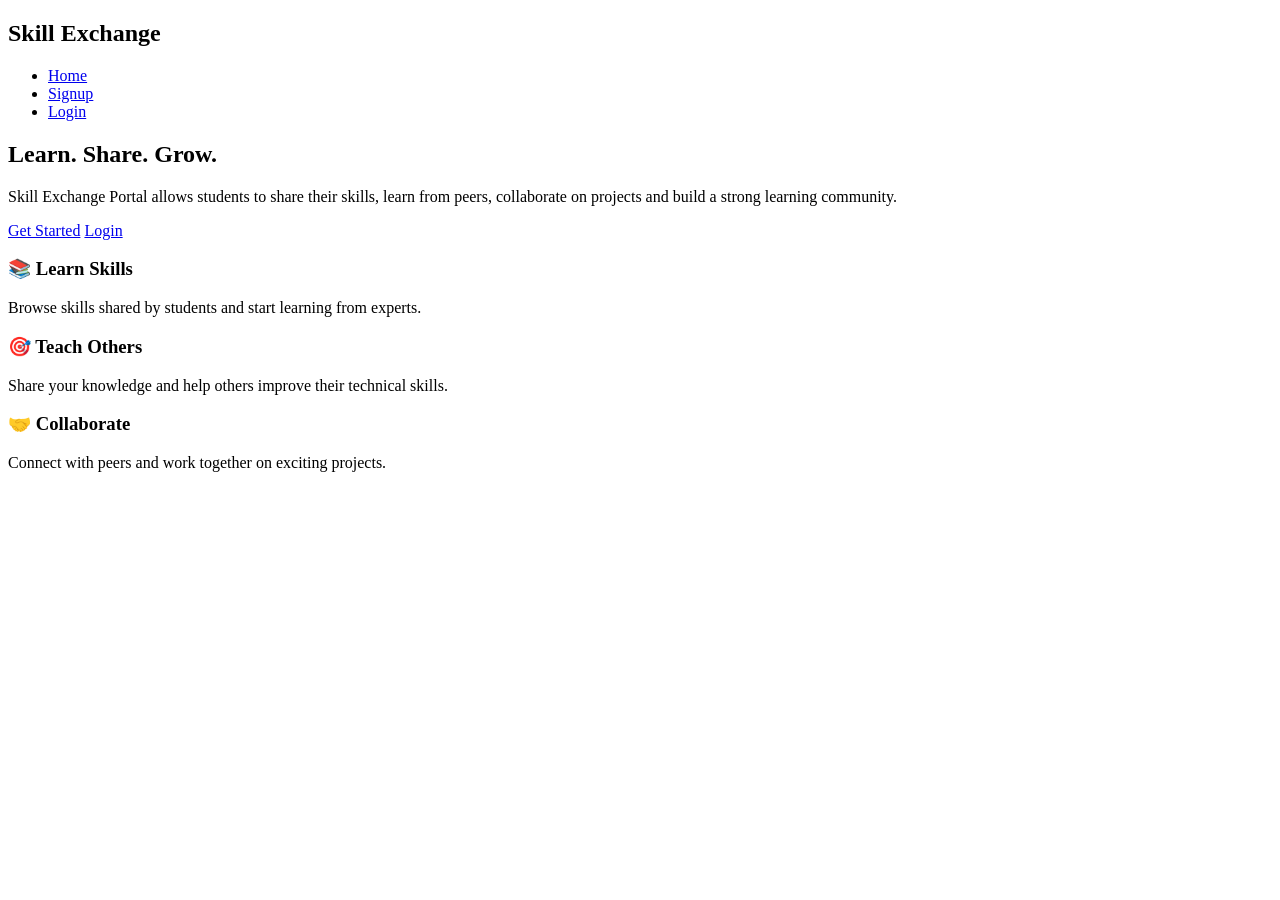
<file: SkillExchangePortal/SkillExchangePortal/target/classes/templates/index.html>
<!DOCTYPE html>
<html xmlns:th="http://www.thymeleaf.org">

<head>

    <title>Skill Exchange Portal</title>

    <link rel="stylesheet" th:href="@{/style.css}">

</head>

<body>

<nav>

    <h2>Skill Exchange</h2>

    <ul>

        <li><a href="/">Home</a></li>

        <li><a href="/signup">Signup</a></li>

        <li><a href="/login">Login</a></li>

    </ul>

</nav>

<section class="hero">

    <h1>Learn. Share. Grow.</h1>

    <p>

        Skill Exchange Portal allows students to share their skills,
        learn from peers, collaborate on projects and build a strong
        learning community.

    </p>

    <div>

        <a href="/signup" class="btn">Get Started</a>

        <a href="/login" class="btn">Login</a>

    </div>

</section>

<section class="cards">

    <div class="card">

        <h3>📚 Learn Skills</h3>

        <p>Browse skills shared by students and start learning from experts.</p>

    </div>

    <div class="card">

        <h3>🎯 Teach Others</h3>

        <p>Share your knowledge and help others improve their technical skills.</p>

    </div>

    <div class="card">

        <h3>🤝 Collaborate</h3>

        <p>Connect with peers and work together on exciting projects.</p>

    </div>

</section>

</body>

</html>
</file>
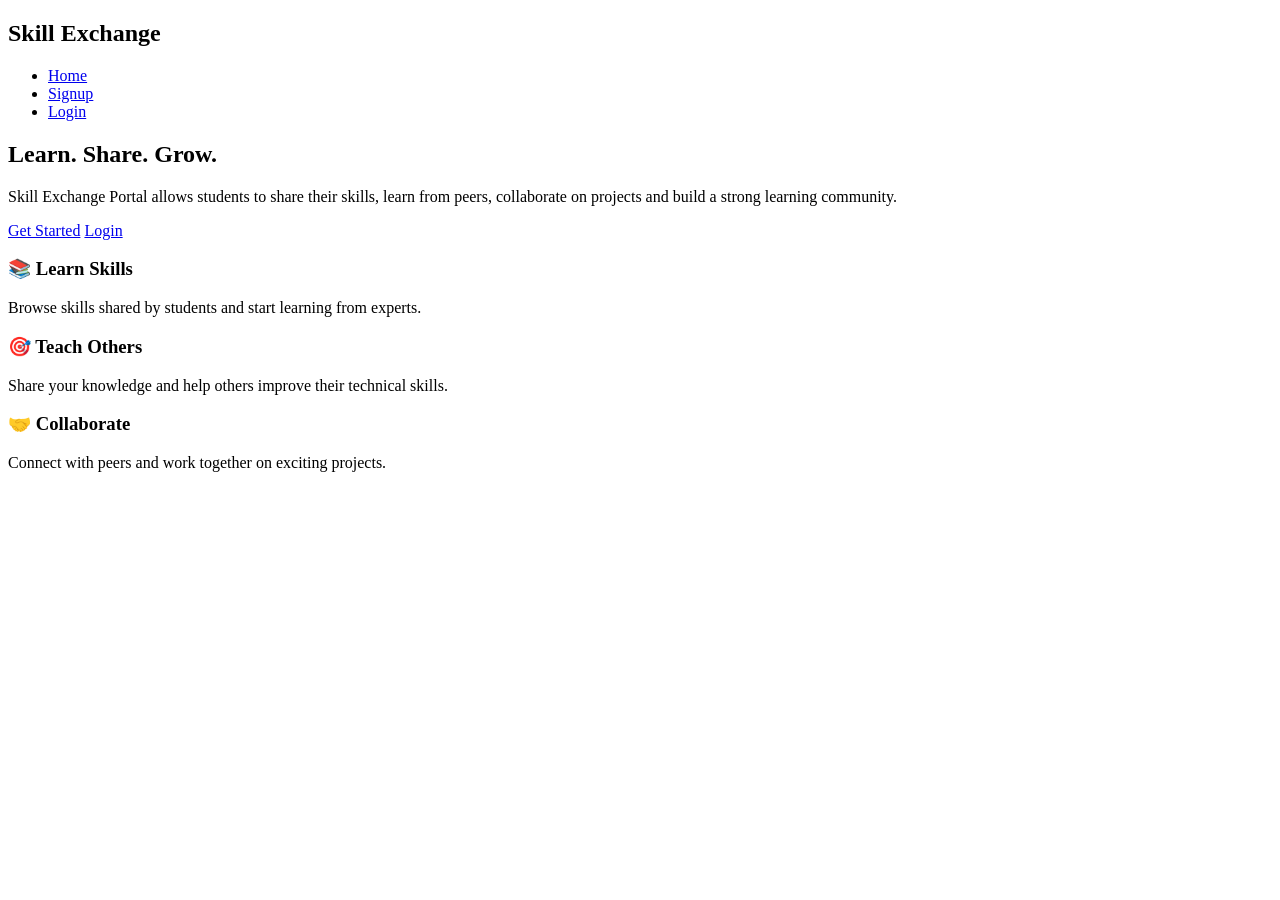
<file: SkillExchangePortal/SkillExchangePortal/src/main/resources/templates/index.html>
<!DOCTYPE html>
<html xmlns:th="http://www.thymeleaf.org">

<head>

    <title>Skill Exchange Portal</title>

    <link rel="stylesheet" th:href="@{/style.css}">

</head>

<body>

<nav>

    <h2>Skill Exchange</h2>

    <ul>

       <li><a href="/">Home</a></li>

        <li><a href="/signup">Signup</a></li>

        <li><a href="/login">Login</a></li>


    </ul>

</nav>

<section class="hero">

    <h1>Learn. Share. Grow.</h1>

    <p>

        Skill Exchange Portal allows students to share their skills,
        learn from peers, collaborate on projects and build a strong
        learning community.

    </p>

    <div>

        <a href="/signup" class="btn">Get Started</a>

        <a href="/login" class="btn">Login</a>

    </div>

</section>

<section class="cards">

    <div class="card">

        <h3>📚 Learn Skills</h3>

        <p>Browse skills shared by students and start learning from experts.</p>

    </div>

    <div class="card">

        <h3>🎯 Teach Others</h3>

        <p>Share your knowledge and help others improve their technical skills.</p>

    </div>

    <div class="card">

        <h3>🤝 Collaborate</h3>

        <p>Connect with peers and work together on exciting projects.</p>

    </div>

</section>

</body>

</html>
</file>
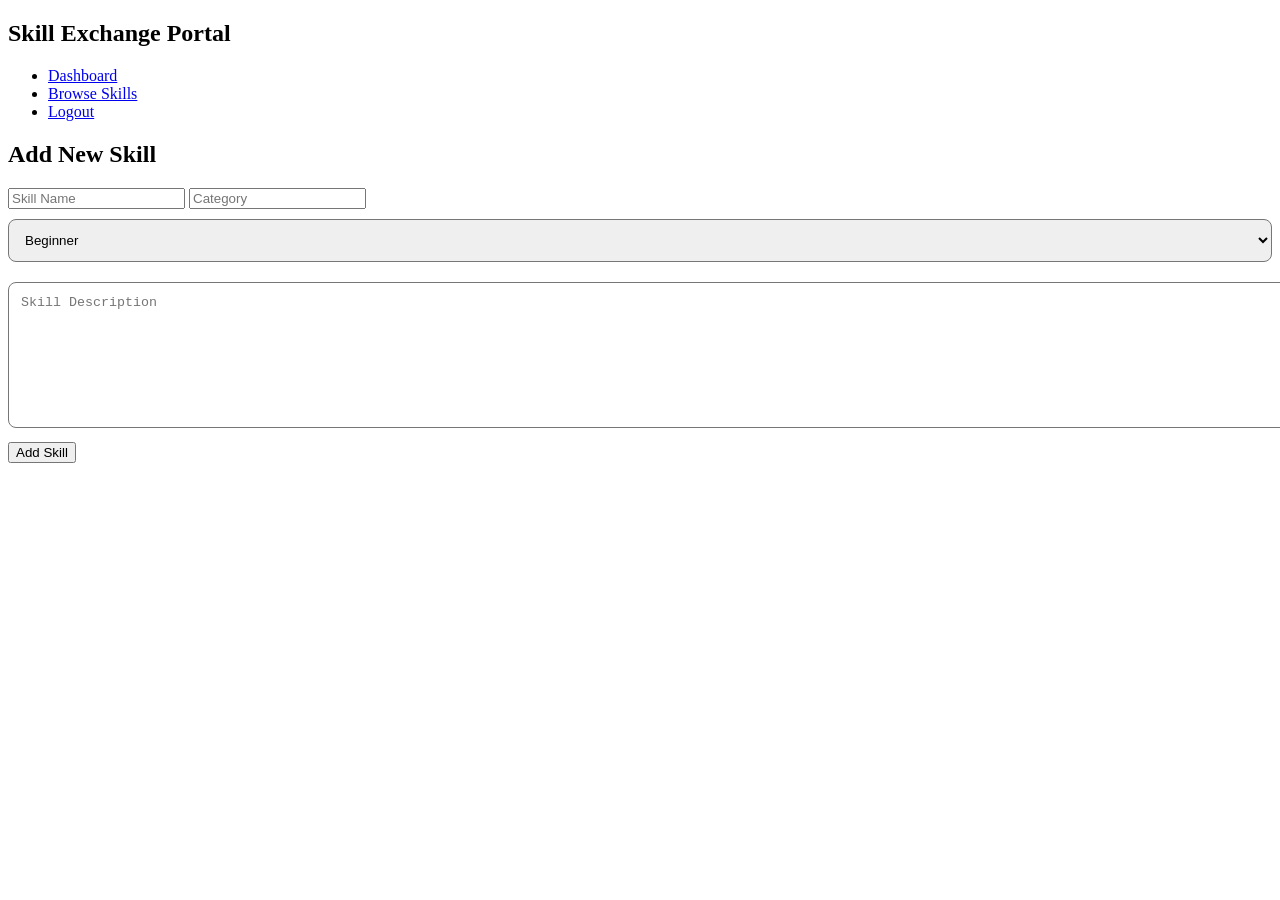
<file: SkillExchangePortal/SkillExchangePortal/target/classes/templates/addskill.html>
<!DOCTYPE html>
<html xmlns:th="http://www.thymeleaf.org">

<head>
    <title>Add Skill</title>

    <link rel="stylesheet" th:href="@{/style.css}">
</head>

<body>

<nav>

    <h2>Skill Exchange Portal</h2>

    <ul>

        <li><a href="/dashboard">Dashboard</a></li>

        <li><a href="/browse-skills">Browse Skills</a></li>

        <li><a href="/logout">Logout</a></li>

    </ul>

</nav>

<div class="container">

    <h2>Add New Skill</h2>
    <p th:if="${error}"
       th:text="${error}"
       style="color:red;font-weight:bold;text-align:center;">
    </p>

    <form action="/add-skill" method="post">

        <input
                type="text"
                name="skillName"
                placeholder="Skill Name"
                required>

        <input
                type="text"
                name="category"
                placeholder="Category">

        <select name="level" style="width:100%;padding:12px;margin:10px 0;border-radius:8px;">
            <option>Beginner</option>
            <option>Intermediate</option>
            <option>Advanced</option>
        </select>

        <textarea
                name="description"
                placeholder="Skill Description"
                style="width:100%;height:120px;padding:12px;margin:10px 0;border-radius:8px;"></textarea>

        <button type="submit">
            Add Skill
        </button>

    </form>

</div>

</body>
</html>
</file>
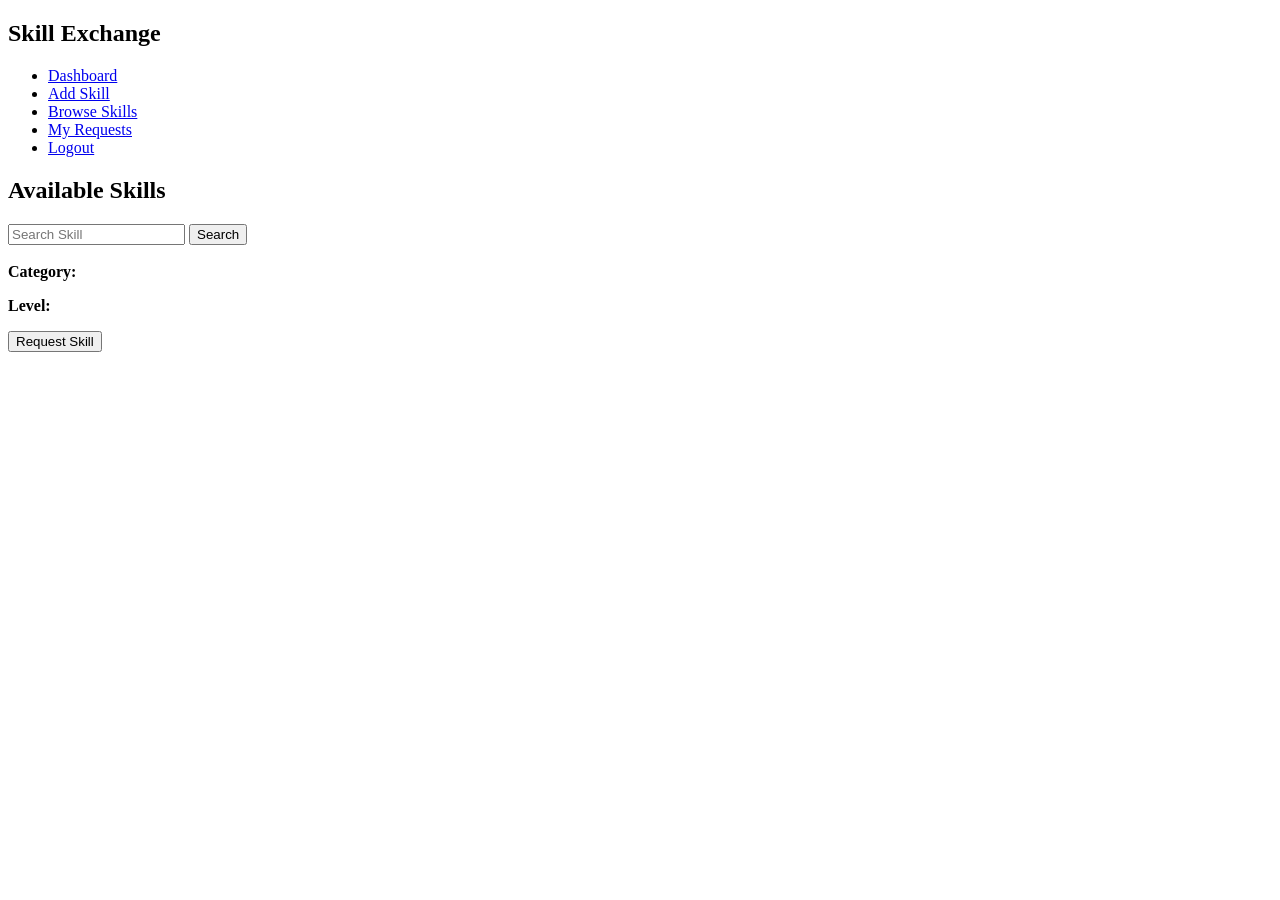
<file: SkillExchangePortal/SkillExchangePortal/target/classes/templates/browseskills.html>
<!DOCTYPE html>
<html xmlns:th="http://www.thymeleaf.org">
<head>

    <meta charset="UTF-8">
    <title>Browse Skills</title>

    <link rel="stylesheet" th:href="@{/style.css}">

</head>

<body>

<nav>

    <h2>Skill Exchange</h2>

    <ul>
        <li><a href="/dashboard">Dashboard</a></li>
        <li><a href="/add-skill">Add Skill</a></li>
        <li><a href="/browse-skills">Browse Skills</a></li>
        <li><a href="/requests">My Requests</a></li>
        <li><a href="/logout">Logout</a></li>
    </ul>

</nav>

<div class="container">

    <h2>Available Skills</h2>

    <div th:if="${error}" class="error">
        <p th:text="${error}"></p>
    </div>

    <form action="/browse-skills" method="get" class="search-box">

        <input
                type="text"
                name="keyword"
                placeholder="Search Skill">

        <button type="submit">Search</button>

    </form>

    <div class="skills-container">

        <div class="skill-card" th:each="skill : ${skills}">

            <h3 th:text="${skill.skillName}"></h3>

            <p>
                <strong>Category:</strong>
                <span th:text="${skill.category}"></span>
            </p>

            <p>
                <strong>Level:</strong>
                <span th:text="${skill.level}"></span>
            </p>

            <p th:text="${skill.description}"></p>

            <form action="/request-skill" method="post">

                <input
                        type="hidden"
                        name="skillId"
                        th:value="${skill.id}">

                <button type="submit">
                    Request Skill
                </button>

            </form>

        </div>

    </div>

</div>

</body>
</html>
</file>
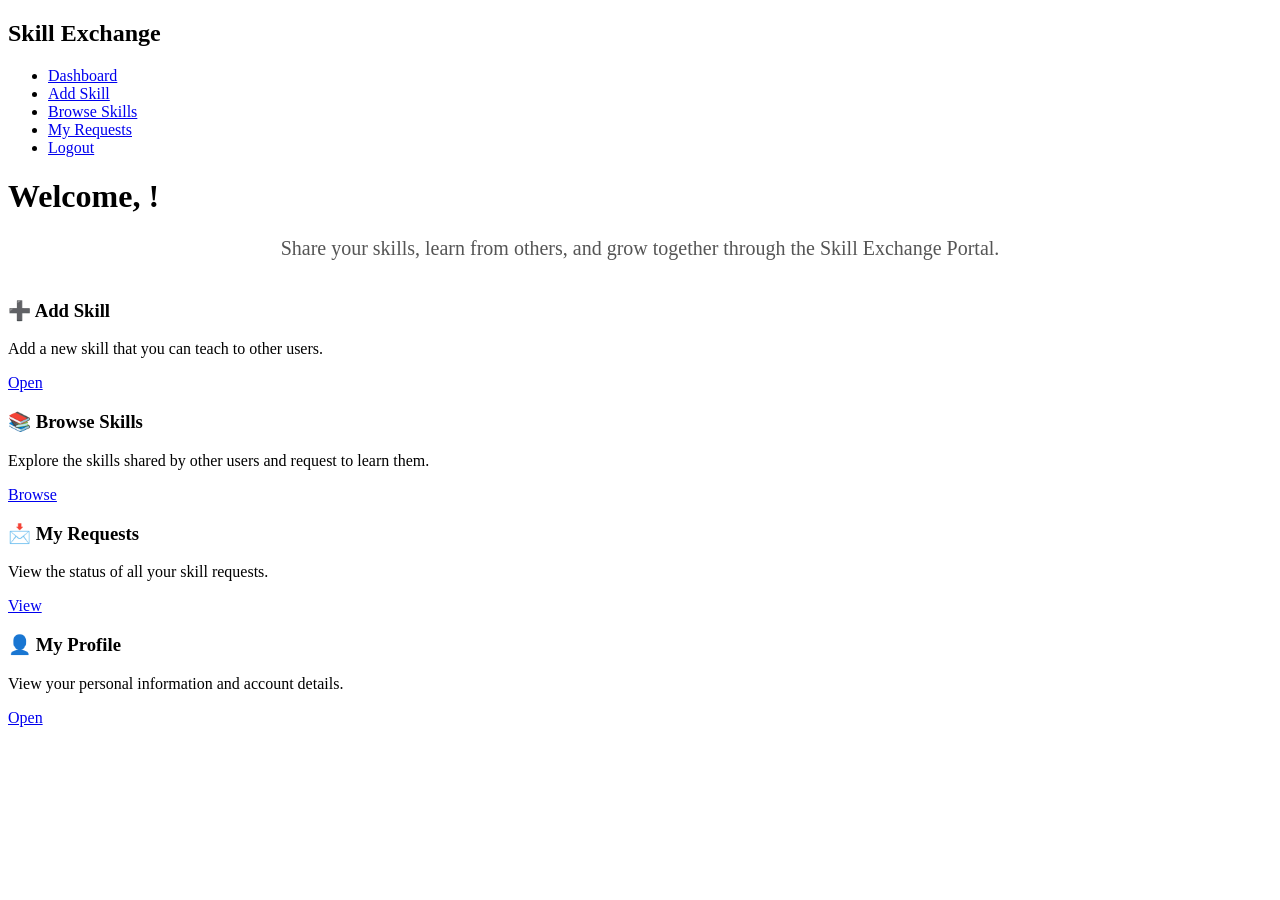
<file: SkillExchangePortal/SkillExchangePortal/target/classes/templates/dashboard.html>
<!DOCTYPE html>
<html xmlns:th="http://www.thymeleaf.org">

<head>
    <meta charset="UTF-8">
    <title>Dashboard</title>
    <link rel="stylesheet" th:href="@{/style.css}">
</head>

<body>

<nav>
    <h2>Skill Exchange</h2>

    <ul>
        <li><a href="/dashboard">Dashboard</a></li>
        <li><a href="/add-skill">Add Skill</a></li>
        <li><a href="/browse-skills">Browse Skills</a></li>
        <li><a href="/requests">My Requests</a></li>
        <li><a href="/logout">Logout</a></li>
    </ul>
</nav>

<div class="container">

    <h1>
        Welcome,
        <span th:text="${user.name}"></span>!
    </h1>

    <p style="text-align:center; font-size:20px; color:#555; margin-bottom:40px;">
        Share your skills, learn from others, and grow together through the Skill Exchange Portal.
    </p>

    <div class="cards">

        <div class="card">
            <h3>➕ Add Skill</h3>
            <p>Add a new skill that you can teach to other users.</p>

            <a href="/add-skill" class="btn">Open</a>
        </div>

        <div class="card">
            <h3>📚 Browse Skills</h3>
            <p>Explore the skills shared by other users and request to learn them.</p>

            <a href="/browse-skills" class="btn">Browse</a>
        </div>

        <div class="card">
            <h3>📩 My Requests</h3>
            <p>View the status of all your skill requests.</p>

            <a href="/requests" class="btn">View</a>
        </div>

        <div class="card">
            <h3>👤 My Profile</h3>
            <p>View your personal information and account details.</p>

            <a href="/profile" class="btn">Open</a>
        </div>

    </div>

</div>

</body>
</html>
</file>
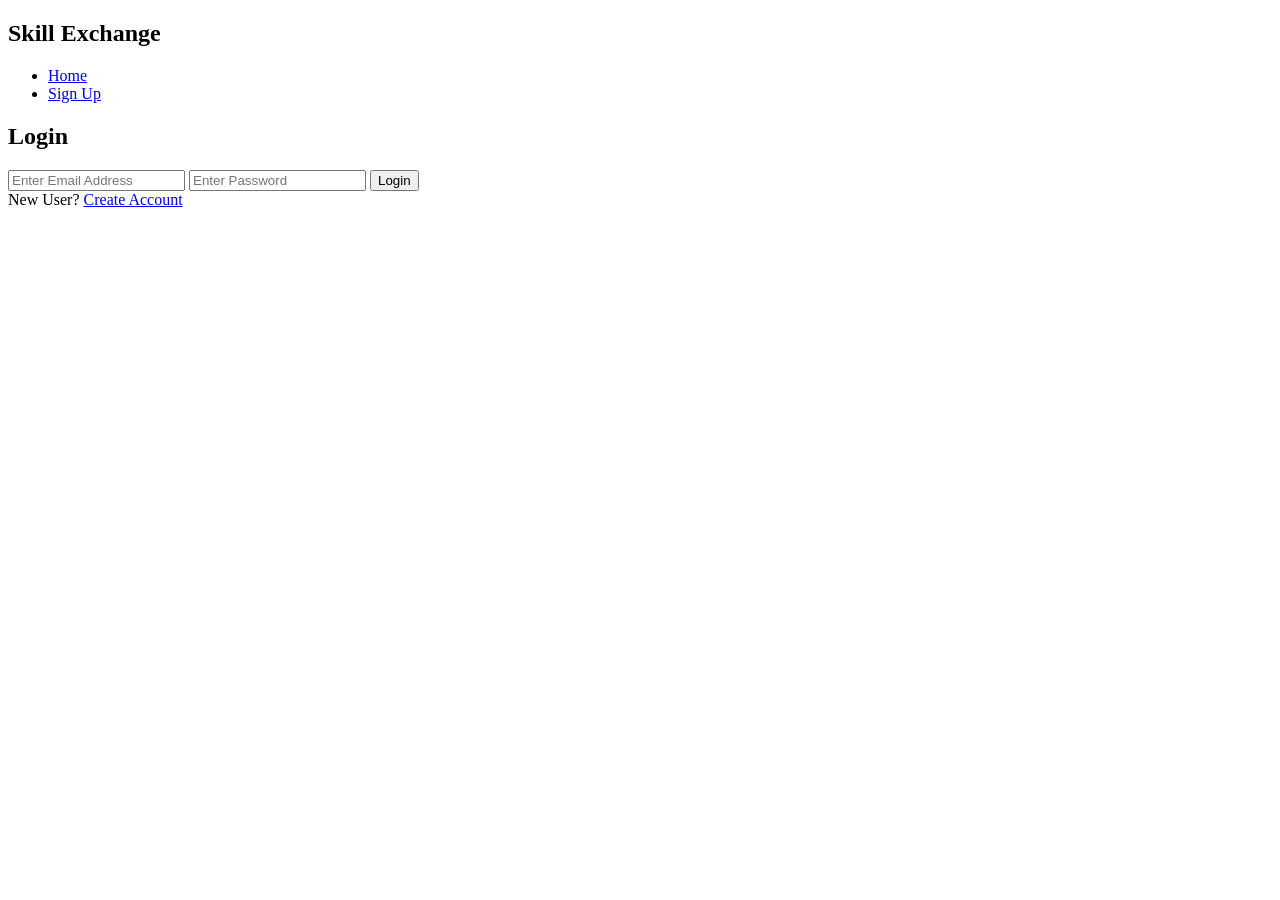
<file: SkillExchangePortal/SkillExchangePortal/target/classes/templates/login.html>
<!DOCTYPE html>
<html xmlns:th="http://www.thymeleaf.org">

<head>
    <meta charset="UTF-8">
    <title>Login</title>
    <link rel="stylesheet" th:href="@{/style.css}">
</head>

<body>

<nav>
    <h2>Skill Exchange</h2>

    <ul>
        <li><a href="/">Home</a></li>
        <li><a href="/signup">Sign Up</a></li>
    </ul>
</nav>

<div class="container">

    <h2>Login</h2>

    <!-- Error Message -->
    <div th:if="${error}" class="error">
        <p th:text="${error}"></p>
    </div>

    <form action="/login" method="post">

        <input
                type="email"
                name="email"
                placeholder="Enter Email Address"
                required>

        <input
                type="password"
                name="password"
                placeholder="Enter Password"
                required>

        <button type="submit">
            Login
        </button>

    </form>

    <div class="footer">
        New User?
        <a href="/signup">Create Account</a>
    </div>

</div>

</body>

</html>
</file>
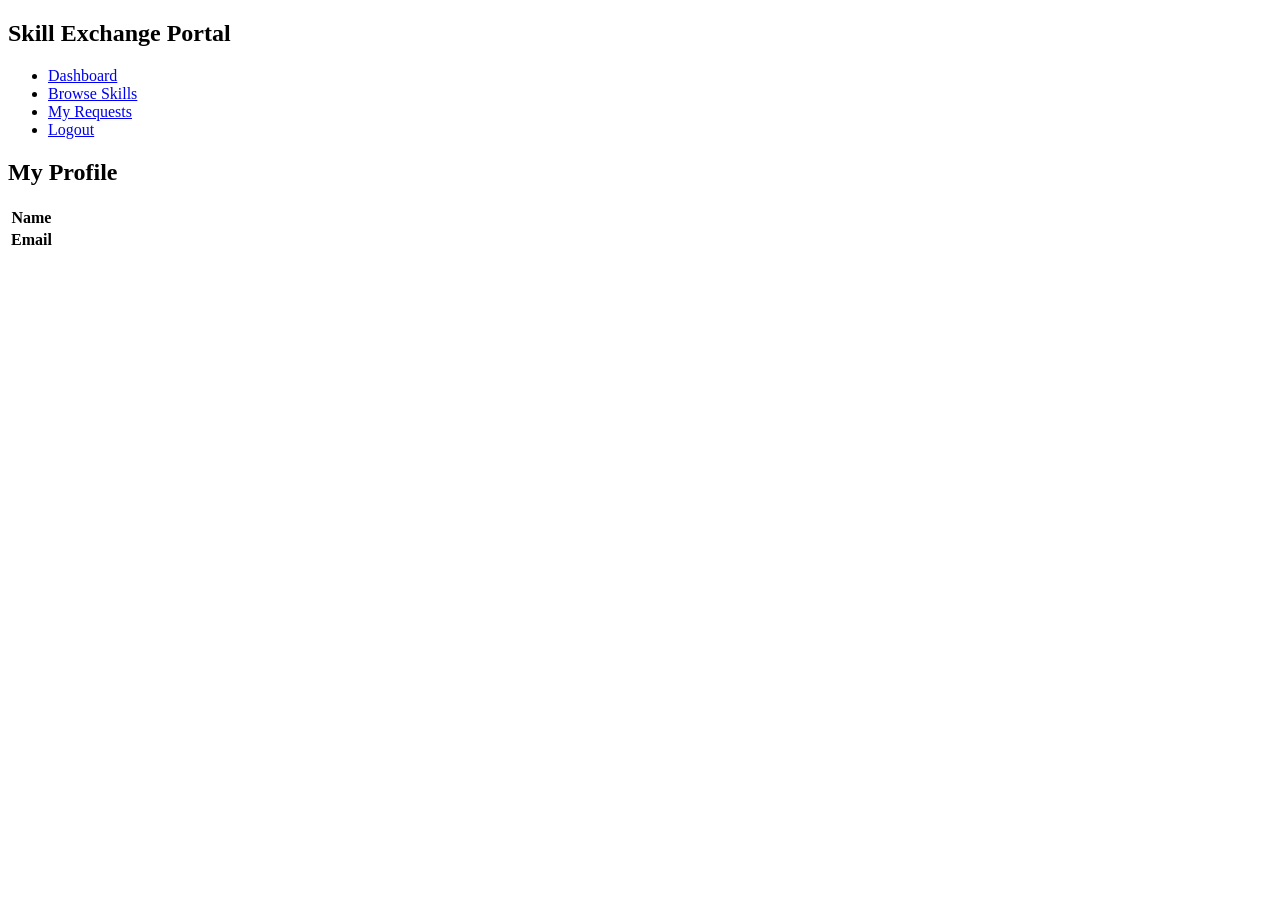
<file: SkillExchangePortal/SkillExchangePortal/target/classes/templates/profile.html>
<!DOCTYPE html>
<html xmlns:th="http://www.thymeleaf.org">

<head>
    <title>My Profile</title>
    <link rel="stylesheet" th:href="@{/style.css}">
</head>

<body>

<nav>
    <h2>Skill Exchange Portal</h2>

    <ul>
        <li><a href="/dashboard">Dashboard</a></li>
        <li><a href="/browse-skills">Browse Skills</a></li>
        <li><a href="/requests">My Requests</a></li>
        <li><a href="/logout">Logout</a></li>
    </ul>
</nav>

<div class="container">

    <h2>My Profile</h2>

    <table>

        <tr>
            <th>Name</th>
            <td th:text="${user.name}"></td>
        </tr>

        <tr>
            <th>Email</th>
            <td th:text="${user.email}"></td>
        </tr>

    </table>

</div>

</body>
</html>
</file>
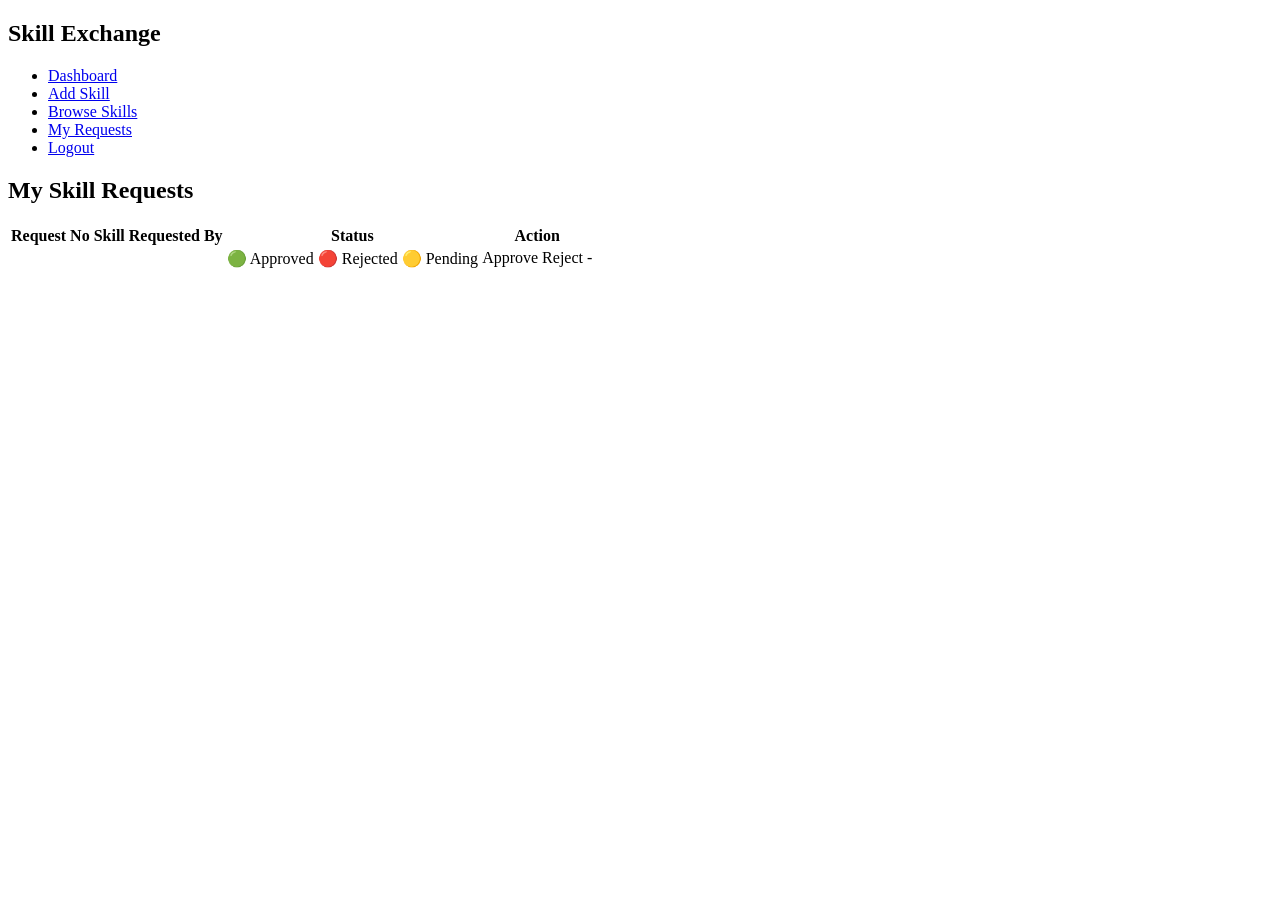
<file: SkillExchangePortal/SkillExchangePortal/target/classes/templates/requests.html>
<!DOCTYPE html>
<html xmlns:th="http://www.thymeleaf.org">

<head>
    <meta charset="UTF-8">
    <title>My Requests</title>
    <link rel="stylesheet" th:href="@{/style.css}">
</head>

<body>

<nav>
    <h2>Skill Exchange</h2>

    <ul>
        <li><a href="/dashboard">Dashboard</a></li>
        <li><a href="/add-skill">Add Skill</a></li>
        <li><a href="/browse-skills">Browse Skills</a></li>
        <li><a href="/requests">My Requests</a></li>
        <li><a href="/logout">Logout</a></li>
    </ul>
</nav>

<div class="container">

    <h2>My Skill Requests</h2>

    <!-- Success Message -->
    <div th:if="${success}" class="success">
        <p th:text="${success}"></p>
    </div>

    <!-- Error Message -->
    <div th:if="${error}" class="error">
        <p th:text="${error}"></p>
    </div>

    <table>

        <thead>
        <tr>
            <th>Request No</th>
            <th>Skill</th>
            <th>Requested By</th>
            <th>Status</th>
            <th>Action</th>
        </tr>
        </thead>

        <tbody>

        <tr th:each="request, stat : ${requests}">

            <td th:text="${stat.count}"></td>

            <td th:text="${request.skillName}"></td>

            <td th:text="${request.requesterEmail}"></td>

            <td>

                <span class="status approved"
                      th:if="${request.status == 'Approved'}">
                    🟢 Approved
                </span>

                <span class="status rejected"
                      th:if="${request.status == 'Rejected'}">
                    🔴 Rejected
                </span>

                <span class="status pending"
                      th:if="${request.status == 'Pending'}">
                    🟡 Pending
                </span>

            </td>

            <td>

                <a th:if="${request.status == 'Pending'}"
                   th:href="@{/approve/{id}(id=${request.id})}"
                   class="btn-small approve">
                    Approve
                </a>

                <a th:if="${request.status == 'Pending'}"
                   th:href="@{/reject/{id}(id=${request.id})}"
                   class="btn-small reject">
                    Reject
                </a>

                <span th:if="${request.status != 'Pending'}">
                    -
                </span>

            </td>

        </tr>

        </tbody>

    </table>

</div>

</body>
</html>
</file>
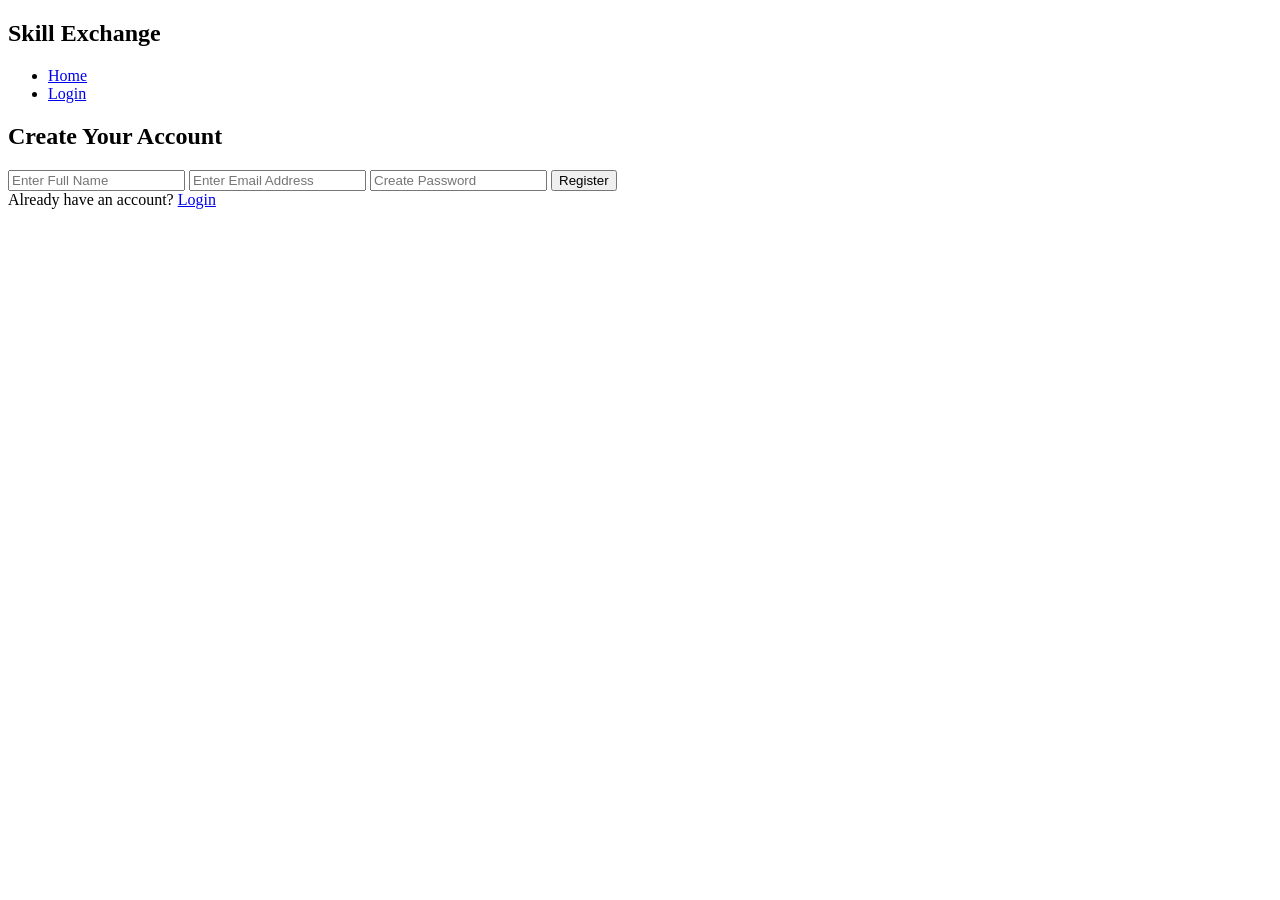
<file: SkillExchangePortal/SkillExchangePortal/target/classes/templates/signup.html>
<!DOCTYPE html>
<html xmlns:th="http://www.thymeleaf.org">
<head>
    <meta charset="UTF-8">
    <title>Sign Up | Skill Exchange Portal</title>

    <link rel="stylesheet" th:href="@{/style.css}">
</head>

<body>

<nav>
    <h2>Skill Exchange</h2>

    <ul>
        <li><a href="/">Home</a></li>
        <li><a href="/login">Login</a></li>
    </ul>
</nav>

<div class="container">

    <h2>Create Your Account</h2>

    <form action="/signup" method="post">

        <input
                type="text"
                name="name"
                placeholder="Enter Full Name"
                required>

        <input
                type="email"
                name="email"
                placeholder="Enter Email Address"
                required>

        <input
                type="password"
                name="password"
                placeholder="Create Password"
                required>

        <button type="submit">
            Register
        </button>

    </form>

    <div class="footer">
        Already have an account?
        <a href="/login">Login</a>
    </div>

</div>

</body>
</html>
</file>
